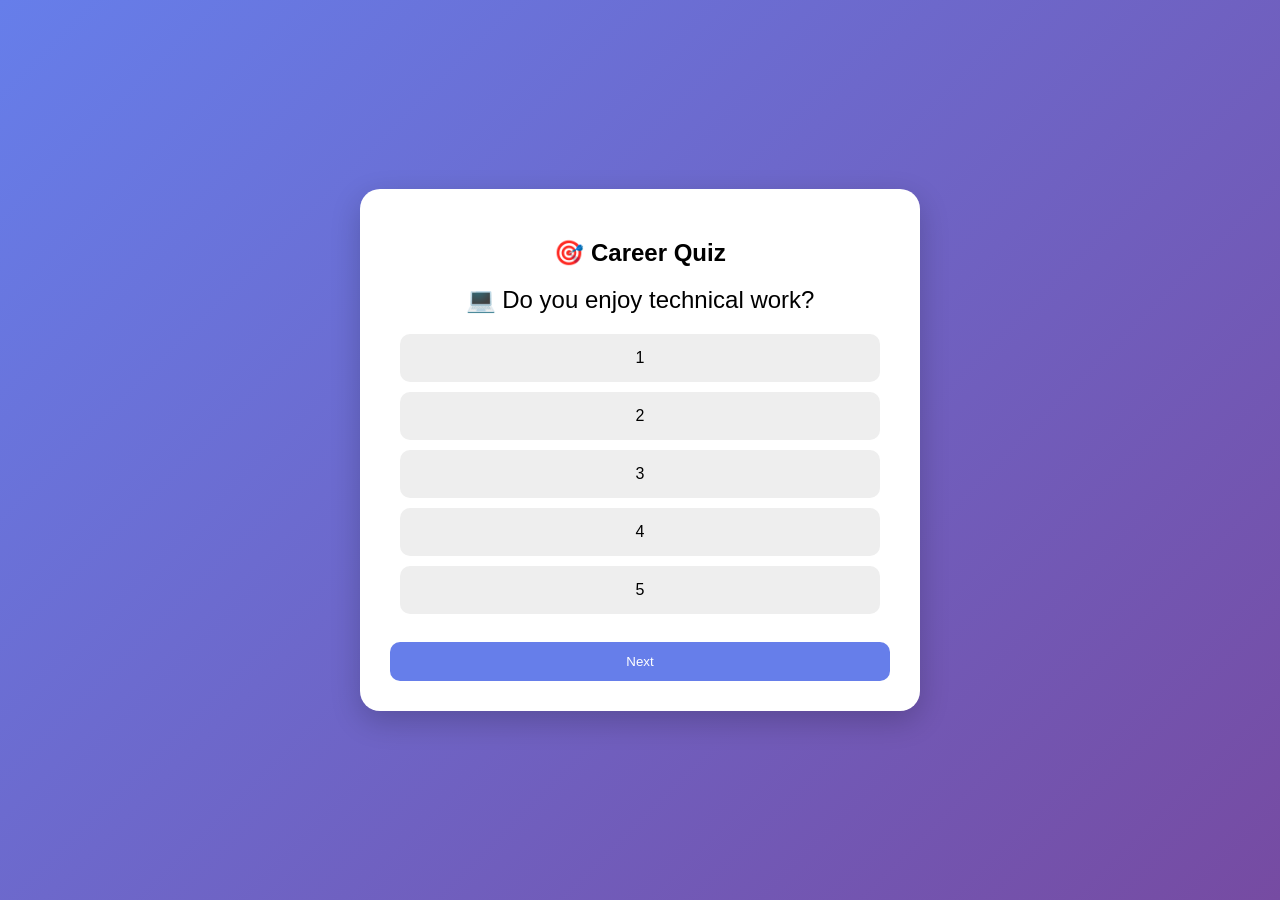
<file: AI_Career_Project/templates/index.html>
<!DOCTYPE html>
<html>
<head>
<title>Career AI</title>

<style>
body{
    margin:0;
    font-family:'Poppins',sans-serif;
    background:linear-gradient(135deg,#667eea,#764ba2);
    display:flex;
    justify-content:center;
    align-items:center;
    height:100vh;
}

/* card */
.card{
    width:500px;
    background:white;
    padding:30px;
    border-radius:20px;
    text-align:center;
    box-shadow:0 10px 30px rgba(0,0,0,0.2);
}

/* question */
.q{
    font-size:24px;
    margin-bottom:20px;
}

/* options */
.option{
    padding:15px;
    margin:10px;
    border-radius:10px;
    background:#eee;
    cursor:pointer;
}

.option:hover{
    background:#667eea;
    color:white;
}

.option.active{
    background:#667eea;
    color:white;
}

/* button */
button{
    width:100%;
    padding:12px;
    background:#667eea;
    color:white;
    border:none;
    border-radius:10px;
}
</style>

</head>

<body>

<div class="card">

<h2>🎯 Career Quiz</h2>

<form id="form" action="/predict" method="post">

<div id="q" class="q"></div>
<div id="ops"></div>

<input type="hidden" name="interest" id="interest">
<input type="hidden" name="math" id="math">
<input type="hidden" name="creativity" id="creativity">
<input type="hidden" name="logic" id="logic">

<br>
<button type="button" onclick="next()">Next</button>

</form>

</div>

<script>
let step=0;

const questions=[
"💻 Do you enjoy technical work?",
"📊 How strong is your math?",
"🎨 Are you creative?",
"🧠 How is your logic?"
];

const fields=["interest","math","creativity","logic"];
let ans={};

function load(){
document.getElementById("q").innerText=questions[step];

let html="";
for(let i=1;i<=5;i++){
html+=`<div class="option" onclick="sel(${i},this)">${i}</div>`;
}
document.getElementById("ops").innerHTML=html;
}

function sel(v,e){
ans[fields[step]]=v;
document.querySelectorAll(".option").forEach(o=>o.classList.remove("active"));
e.classList.add("active");
}

function next(){
if(!ans[fields[step]]) return alert("Select option");

if(step<3){
step++;
load();
}else{
document.getElementById("interest").value=ans["interest"];
document.getElementById("math").value=ans["math"];
document.getElementById("creativity").value=ans["creativity"];
document.getElementById("logic").value=ans["logic"];

document.getElementById("form").submit();
}
}

load();
</script>

</body>
</html>
</file>
